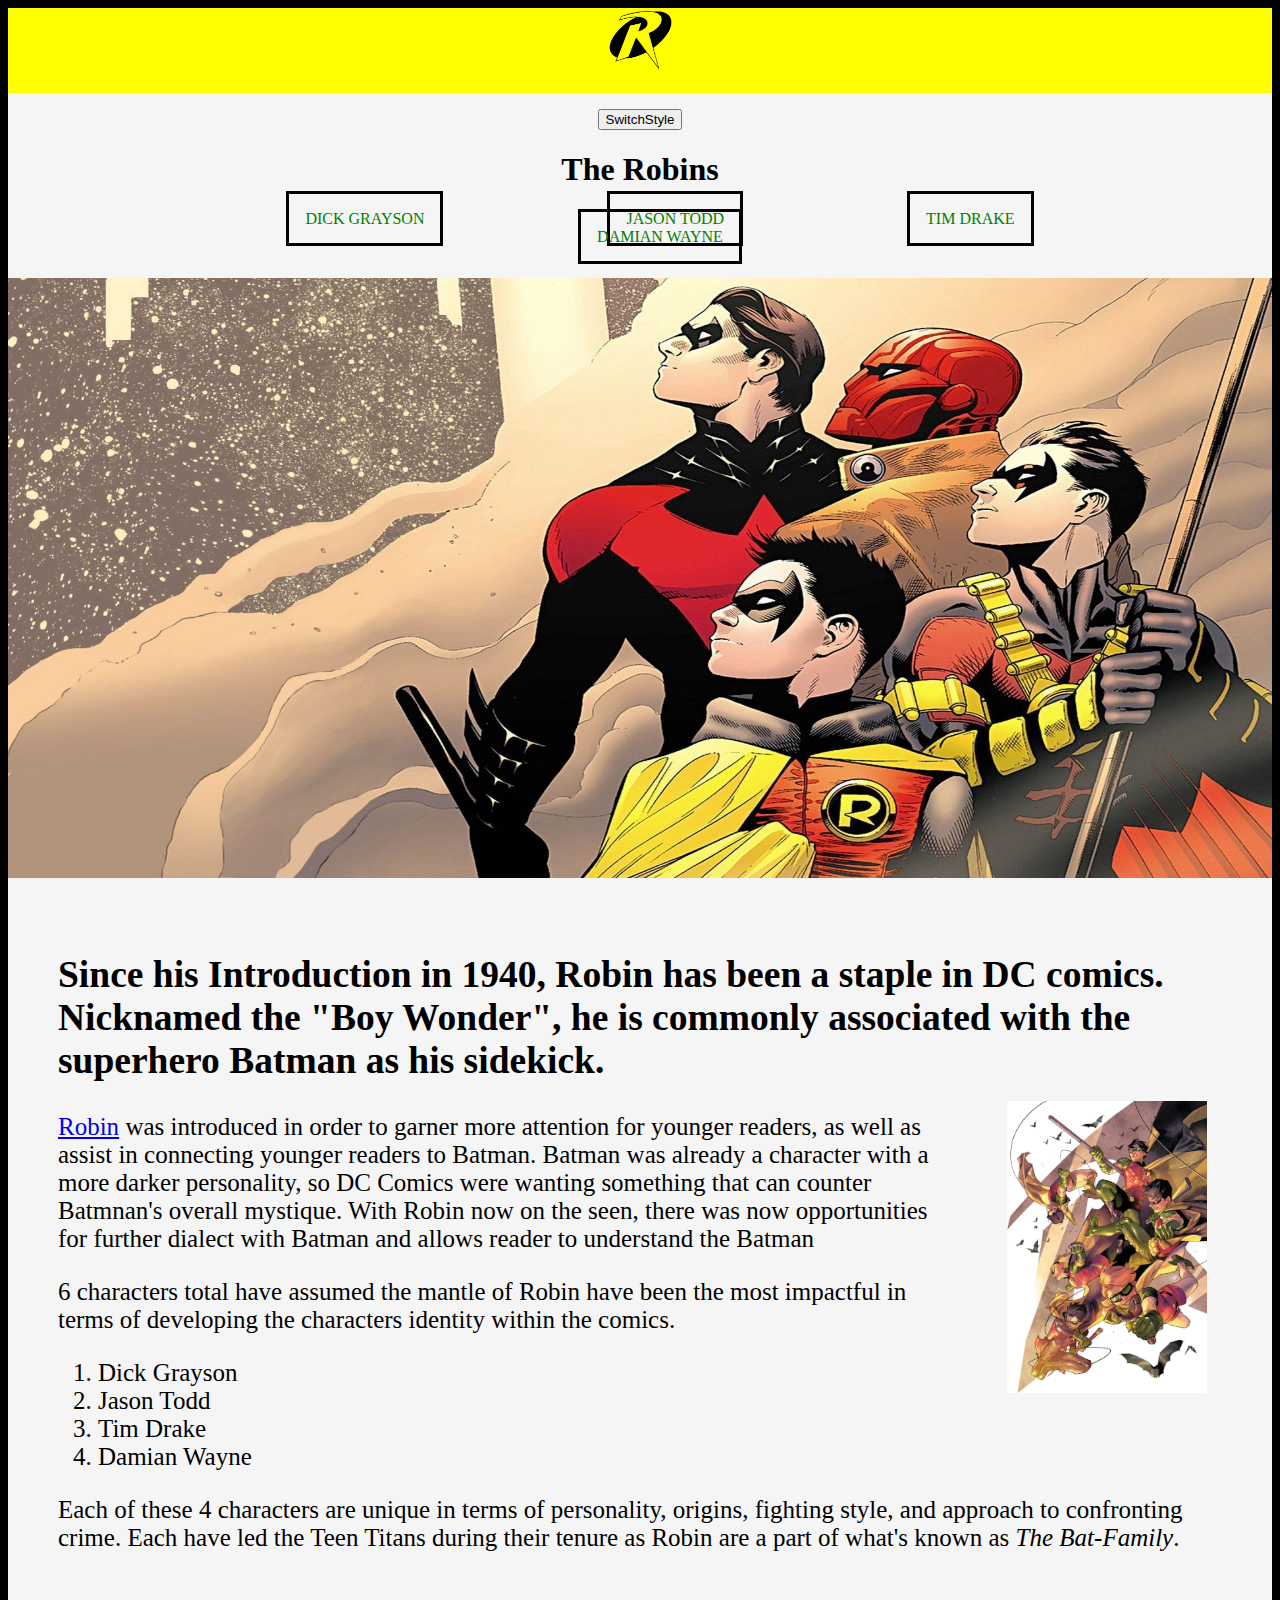
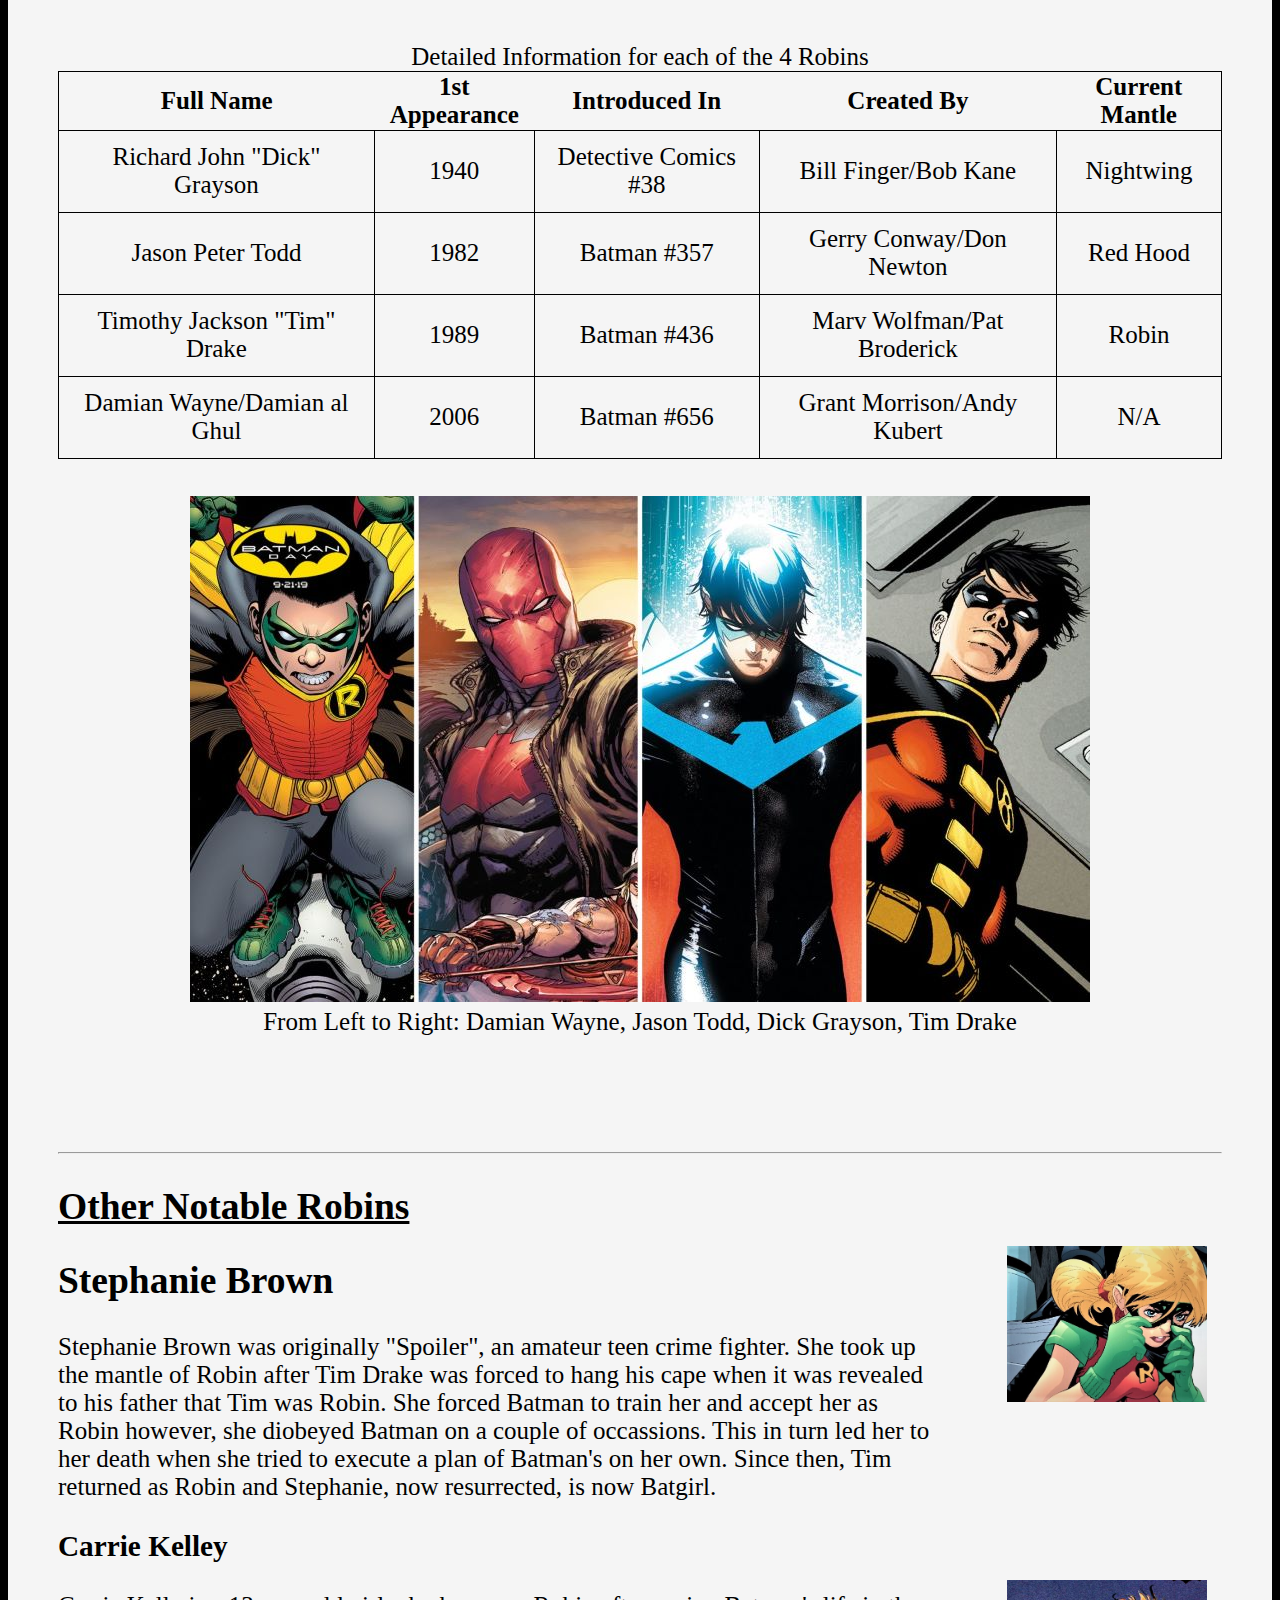
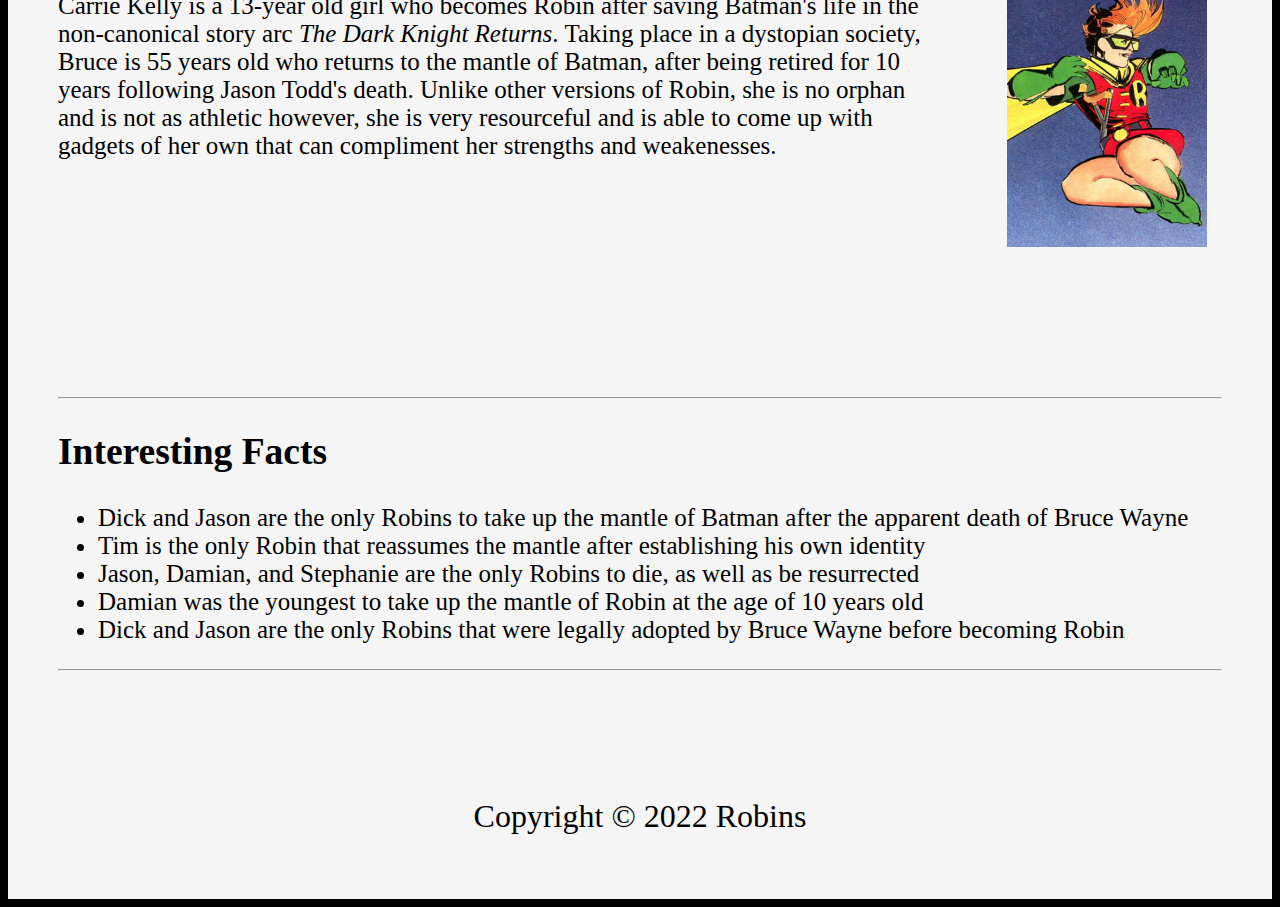
<file: index.html>
<!DOCTYPE html>
<html lang="en">
<head>
<meta charset="utf-8">
<link href="https://fonts.googleapis.com/css2?family=Open+Sans:wght@300;400;600;800&display=swap" rel="stylesheet">
<link id = 'csslink' rel="stylesheet" href="WebSystemsProject.css" />
<script>
    function toggleCSS() {

        var currentCSS = document.getElementById('csslink');

        // Change the value of href attribute 
        // to change the css sheet.
        if (currentCSS.getAttribute('href') == 'alternate.css') {
            currentCSS.setAttribute('href', 'WebSystemsProject.css');
        } else {
            currentCSS.setAttribute('href', 'alternate.css');
        }
    }
</script>
</head>

<body>
    <header id="HomepageSymbol">
        <a href="index.html"><img src="images/robin_symbol_small-removebg-preview.png" alt="DC Robin Symbol", width="65", height="65"></a>
    </header>

    <nav id="robins">
        <button onclick="toggleCSS()">SwitchStyle</button>
            <h1> The Robins</h1>
        <ul>
            <li><a href="Dick Grayson.html" target= "_blank">DICK GRAYSON</a></li>
            <li><a href="Jason Todd.html" target= "_blank">JASON TODD</a></li>
            <li><a href="Tim Drake.html" target= "_blank">TIM DRAKE</a></li>
            <li><a href="Damian Wayne.html" target= "_blank">DAMIAN WAYNE</a></li>
        </ul>
    </nav>

    <div class="openingImg">
        <img src="images/4_Robins.jpg" alt="The 4 Robins"/>        
    </div>

    <main id="index">
        <section id="home">
            <h2 style="margin-top: 0;">Since his Introduction in 1940, Robin has been a staple in DC comics. Nicknamed the "Boy Wonder", he is commonly associated with the superhero Batman as his sidekick. </h2>
            
            <figure id="secondary">
                <img src="images/6_robins_2.jpg" alt="DC's Nightwing">
            </figure>

            <p><a href="https://www.youtube.com/watch?v=2eWEHnc0Zh8&t=3s" target="_blank">Robin</a> was introduced in order to garner more attention for younger readers, as well as assist in connecting younger readers to Batman. Batman was already a character with a more darker personality, so DC Comics were wanting something 
                that can counter Batmnan's overall mystique. With Robin now on the seen, there was now opportunities for further dialect with Batman and allows reader to understand the Batman
            </p>
            
            <p>6 characters total have assumed the mantle of Robin have been the most impactful in terms of developing the characters identity within the comics.
            </p>
            
            <ol>
              <li>Dick Grayson</li>
              <li>Jason Todd</li>
              <li>Tim Drake</li>
              <li>Damian Wayne</li>
            </ol>

            <p>Each of these 4 characters are unique in terms of personality, origins, fighting style, and approach to confronting crime. Each have led the Teen Titans 
                during their tenure as Robin are a part of what's known as <em>The Bat-Family</em>.
            </p>
            <br>
        </section>
        <section id="robin_Info">
            <table class="character_info">
                <caption>Detailed Information for each of the 4 Robins</caption>
                <thead>
                    <tr>
                        <th>Full Name</th>
                        <th>1st Appearance</th>
                        <th>Introduced In</th>
                        <th>Created By</th>
                        <th>Current Mantle</th>
                    </tr>
                </thead>
                <tbody>
                    <tr>
                        <td>Richard John "Dick" Grayson</td>
                        <td>1940</td>
                        <td>Detective Comics #38</td>
                        <td>Bill Finger/Bob Kane</td>
                        <td>Nightwing</td>
                    </tr>
                    <tr>
                        <td>Jason Peter Todd</td>
                        <td>1982</td>
                        <td>Batman #357</td>
                        <td>Gerry Conway/Don Newton</td>
                        <td>Red Hood</td>
                    </tr>
                    <tr>
                        <td>Timothy Jackson "Tim" Drake</td>
                        <td>1989</td>
                        <td>Batman #436</td>
                        <td>Marv Wolfman/Pat Broderick</td>
                        <td>Robin</td>
                    </tr>
                    <tr>
                        <td>Damian Wayne/Damian al Ghul</td>
                        <td>2006</td>
                        <td>Batman #656</td>
                        <td>Grant Morrison/Andy Kubert</td>
                        <td>N/A</td>
                    </tr>
                </tbody>
            </table>
            <figure id="Robins_Today">
                <img src="images/robins_newMantlev2.jpg" alt="Each of the 4 male robins, in their new mantle">
                <figcaption>From Left to Right: Damian Wayne, Jason Todd, Dick Grayson, Tim Drake</figcaption>
            </figure> 
        </section>
        <section class="other_Robins">
            <br>
            <hr>
            <h2>Other Notable Robins</h2>
            <div>
                <figure id="secondary">
                    <img src="images/stephanie brown.jpg" alt="DC's Nightwing">
                </figure>
                <h2>Stephanie Brown</h2>
                <p>Stephanie Brown was originally "Spoiler", an amateur teen crime fighter. She took up the mantle of Robin after Tim Drake was forced to hang his cape 
                    when it was revealed to his father that Tim was Robin. She forced Batman to train her and accept her as Robin however, she diobeyed Batman on a couple of occassions. 
                    This in turn led her to her death when she tried to execute a plan of Batman's on her own. Since then, Tim returned as Robin and Stephanie, now resurrected, is now Batgirl. 
                </p>
                
            </div>

            <div>
                <h3>Carrie Kelley</h3>
                <figure id="secondary">
                    <img src="images/Carrie_kelley.jpg" alt="DC's Nightwing">
                </figure>
                <span>Carrie Kelly is a 13-year old girl who becomes Robin after saving Batman's life in the non-canonical story arc <em>The Dark Knight Returns</em>. 
                    Taking place in a dystopian society, Bruce is 55 years old who returns to the mantle of Batman, after being retired for 10 years following Jason Todd's death. 
                   Unlike other versions of Robin, she is no orphan and is not as athletic however, she is very resourceful and is able to come up with gadgets of her own that can compliment her strengths and weakenesses.
                <br>
                <br>
                <br>
                <br>
                <br>
                <br>
                <br>
                </span>
                
            </div>
            <br>
        </section>
        <section class="facts">
            <br>
            <hr>
            <h2>Interesting Facts</h2>
            <ul>
                <li>Dick and Jason are the only Robins to take up the mantle of Batman after the apparent death of Bruce Wayne</li>
                <li>Tim is the only Robin that reassumes the mantle after establishing his own identity</li>
                <li>Jason, Damian, and Stephanie are the only Robins to die, as well as be resurrected</li>
                <li>Damian was the youngest to take up the mantle of Robin at the age of 10 years old</li>
                <li>Dick and Jason are the only Robins that were legally adopted by Bruce Wayne before becoming Robin</li>
            </ul>
            <hr>
        </section>

        <footer>     
            <p>Copyright &copy; 2022 Robins</p>
        </footer>

    </main>
</body>
</html>
</file>
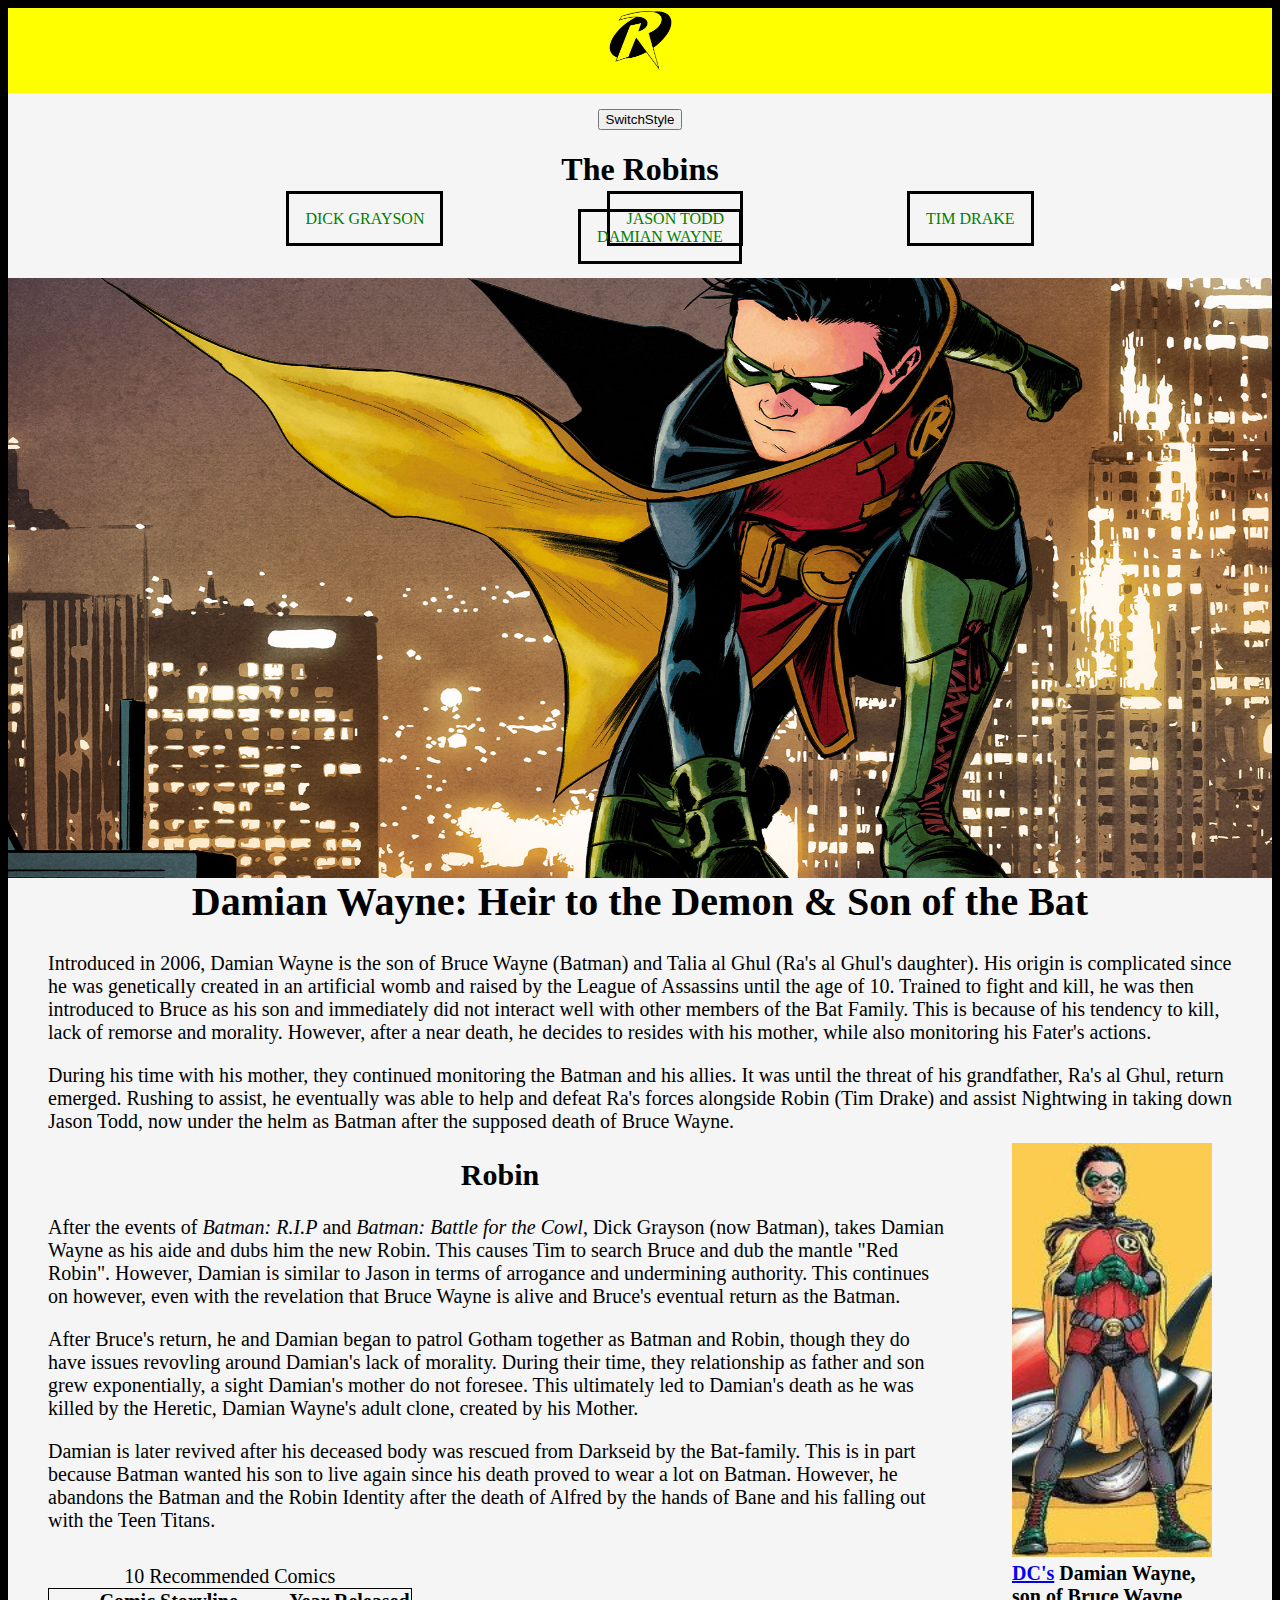
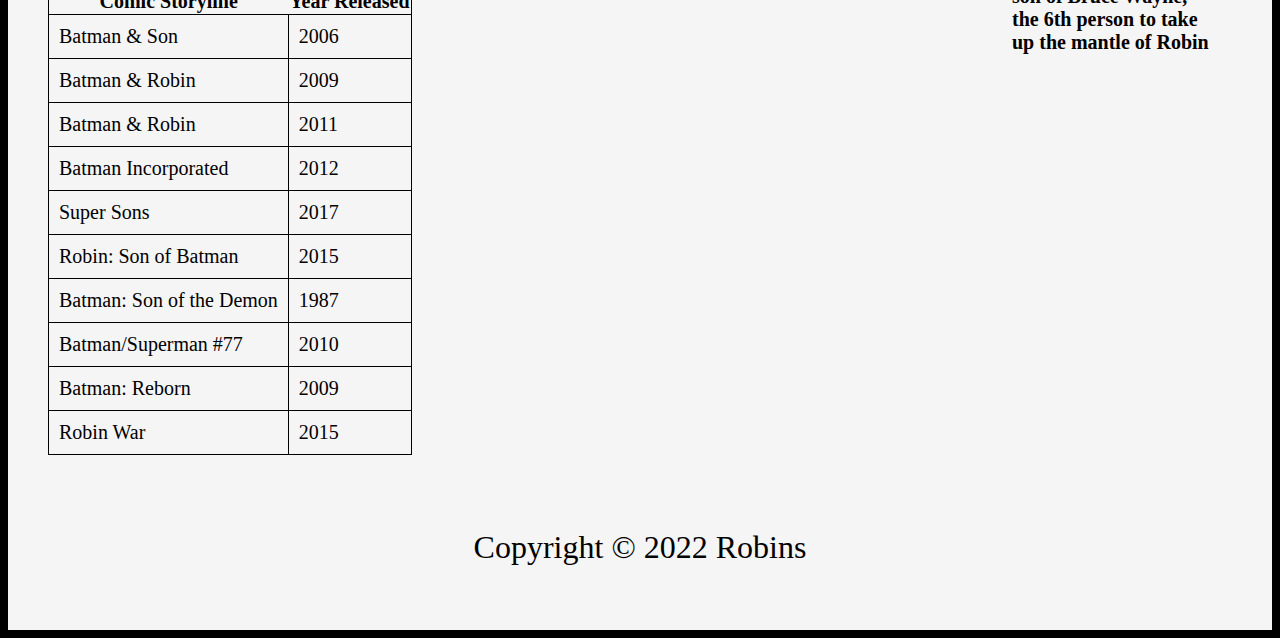
<file: Damian Wayne.html>
<!DOCTYPE html>
<html lang="en">
<head>
<meta charset="utf-8">
<title>Damian Wayne</title>
<link href="https://fonts.googleapis.com/css2?family=Open+Sans:wght@300;400;600;800&display=swap" rel="stylesheet">
<link id = 'csslink' rel="stylesheet" href="WebSystemsProject.css" />
<script>
    function toggleCSS() {

        var currentCSS = document.getElementById('csslink');

        // Change the value of href attribute 
        // to change the css sheet.
        if (currentCSS.getAttribute('href') == 'alternate.css') {
            currentCSS.setAttribute('href', 'WebSystemsProject.css');
        } else {
            currentCSS.setAttribute('href', 'alternate.css');
        }
    }
</script>    
</head>
<!-- Find images that are equal in size to that of the Dick Grayson's size as well, similar if able to -->
<body>
    <header id="HomepageSymbol">
        <a href="index.html"><img src="images/robin_symbol_small-removebg-preview.png" alt="DC Robin Symbol", width="65", height="65"></a>
    </header>

    <nav id="robins">
        <button onclick="toggleCSS()">SwitchStyle</button>
        <h1> The Robins</h1>
    <ul>
        <li><a href="Dick Grayson.html" target= "_blank">DICK GRAYSON</a></li>
        <li><a href="Jason Todd.html" target= "_blank">JASON TODD</a></li>
        <li><a href="Tim Drake.html" target= "_blank">TIM DRAKE</a></li>
        <li><a href="Damian Wayne.html" target= "_blank">DAMIAN WAYNE</a></li>
    </ul>
    </nav>

    <div class="openingImg">
        <img src="images/Robin_DW.jpg" alt= "Damian Wayne">
    </div>

    <main>
        <section class="Biography">
            <h1 style="margin-top: 0;">Damian Wayne: Heir to the Demon & Son of the Bat</h1>

            <p>Introduced in 2006, Damian Wayne is the son of Bruce Wayne (Batman) and Talia al Ghul (Ra's al Ghul's daughter). His origin is complicated since he was genetically created in an artificial womb 
                and raised by the League of Assassins until the age of 10. Trained to fight and kill, he was then introduced to Bruce as his son and immediately did not interact well with other members of the Bat Family. 
                This is because of his tendency to kill, lack of remorse and morality. However, after a near death, he decides to resides with his mother, while also monitoring his Fater's actions.
            </p>
            
            <p> During his time with his mother, they continued monitoring the Batman and his allies. It was until the threat of his grandfather, Ra's al Ghul, return emerged. 
                Rushing to assist, he eventually was able to help and defeat Ra's forces alongside Robin (Tim Drake) and assist Nightwing in taking down Jason Todd, 
                now under the helm as Batman after the supposed death of Bruce Wayne.
            </p>

            <figure id="secondary">
                <img src="images/Damian_Waynev2.jpg" alt="DC's Damian Wayne">
                <figcaption><strong><a href="https://www.dc.com/characters/damian-wayne" target="_blank">DC's</a> Damian Wayne, son of Bruce Wayne, the 6th person to take up the mantle of Robin</strong></figcaption>
            </figure>

            <h2 class="New_Mantle">Robin</h2>
            <p>After the events of <em>Batman: R.I.P</em> and <em>Batman: Battle for the Cowl</em>, Dick Grayson (now Batman), takes Damian Wayne as his aide and dubs him the new Robin. 
                This causes Tim to search Bruce and dub the mantle "Red Robin". However, Damian is similar to Jason in terms of arrogance and undermining authority. 
                This continues on however, even with the revelation that Bruce Wayne is alive and Bruce's eventual return as the Batman. 
            </p>

            <p>After Bruce's return, he and Damian began to patrol Gotham together as Batman and Robin, though they do have issues revovling around Damian's lack of morality. 
                During their time, they relationship as father and son grew exponentially, a sight Damian's mother do not foresee. This ultimately led to Damian's death 
                as he was killed by the Heretic, Damian Wayne's adult clone, created by his Mother.
            </p>
            <p>Damian is later revived after his deceased body was rescued from Darkseid by the Bat-family. This is in part because Batman wanted his son to live again since his death proved 
                to wear a lot on Batman. However, he abandons the Batman and the Robin Identity after the death of Alfred by the hands of Bane and his falling out with the Teen Titans.
            </p>

            <br>
            <table>
                <caption>10 Recommended Comics</caption>
                <col class="releaseDate" />
                <colgroup id="comics">
                    <col />
                    <col />
                </colgroup>
                <thead>
                    <tr>
                        <th>Comic Storyline</th>
                        <th>Year Released</th>
                    </tr>
                </thead>
                <tbody>
                    <tr>
                        <td>Batman & Son</td>
                        <td>2006</td>
                    </tr>
                    <tr>
                        <td>Batman & Robin</td>
                        <td>2009</td>
                    </tr>
                    <tr>
                        <td>Batman & Robin</td>
                        <td>2011</td>
                    </tr>
                    <tr>
                        <td>Batman Incorporated</td>
                        <td>2012</td>
                    </tr>
                    <tr>
                        <td>Super Sons</td>
                        <td>2017</td>
                    </tr>
                    <tr>
                        <td>Robin: Son of Batman</td>
                        <td>2015</td>
                    </tr>
                    <tr>
                        <td>Batman: Son of the Demon</td>
                        <td>1987</td>
                    </tr>
                    <tr>
                        <td>Batman/Superman #77</td>
                        <td>2010</td>
                    </tr>
                    <tr>
                        <td>Batman: Reborn</td>
                        <td>2009</td>
                    </tr>
                    <tr>
                        <td>Robin War </td>
                        <td>2015</td>
                    </tr>
                    
    
                </tbody>
            </table>
        </section>
        <footer>
            <p>Copyright &copy; 2022 Robins</p>
        </footer>
    </main>
</body>
</file>
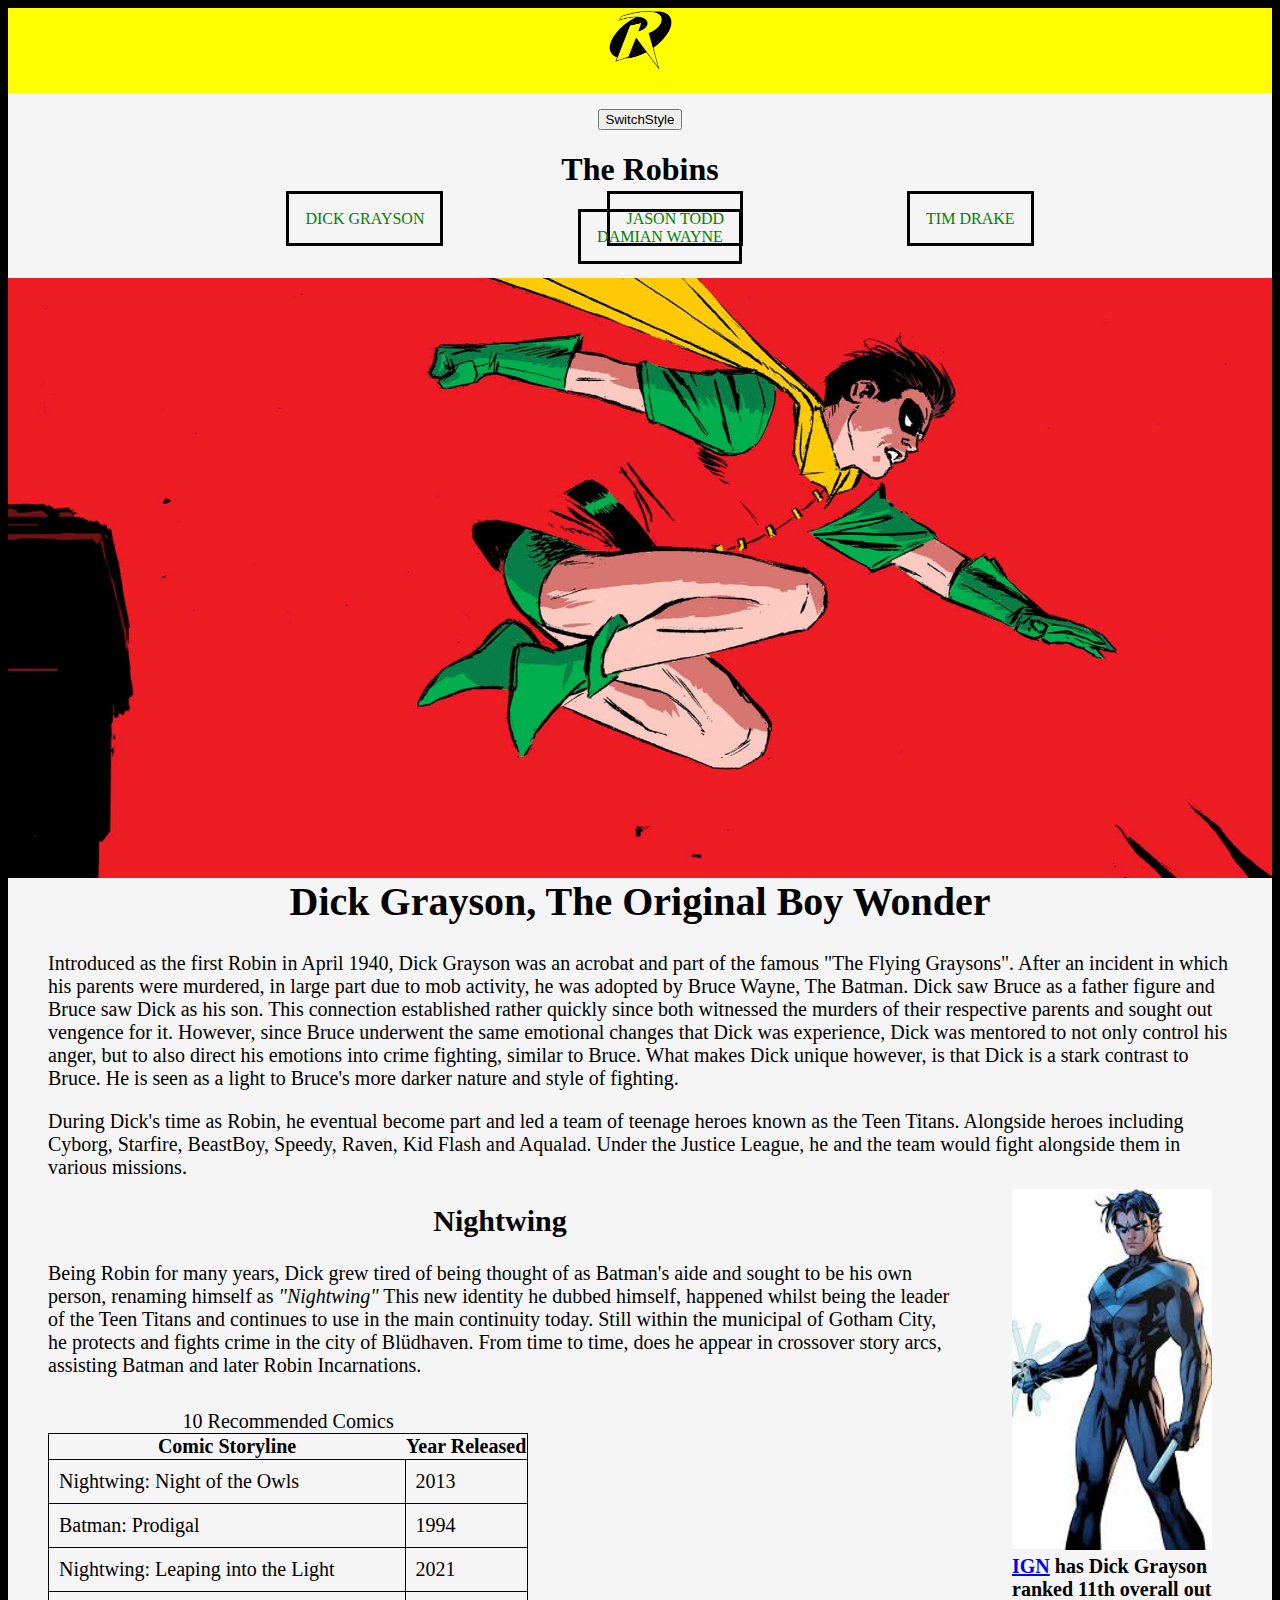
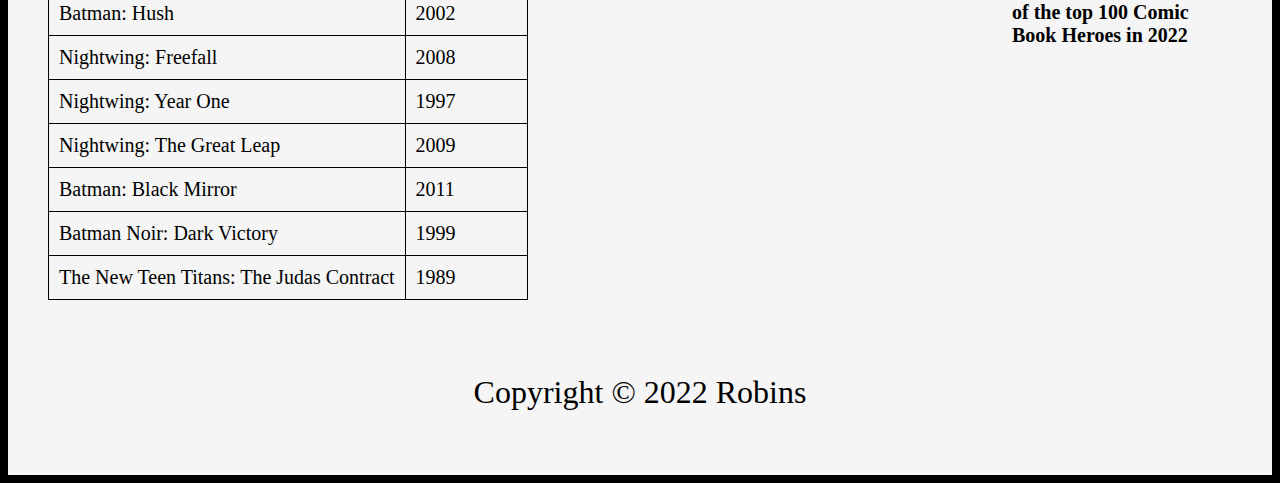
<file: Dick Grayson.html>
<!DOCTYPE html>
<html lang="en">
<head>
<meta charset="utf-8">
<title>Dick Grayson</title>
<link href="https://fonts.googleapis.com/css2?family=Open+Sans:wght@300;400;600;800&display=swap" rel="stylesheet">
<link id = 'csslink' rel="stylesheet" href="WebSystemsProject.css" />
<script>
    function toggleCSS() {

        var currentCSS = document.getElementById('csslink');

        // Change the value of href attribute 
        // to change the css sheet.
        if (currentCSS.getAttribute('href') == 'alternate.css') {
            currentCSS.setAttribute('href', 'WebSystemsProject.css');
        } else {
            currentCSS.setAttribute('href', 'alternate.css');
        }
    }
</script>
</head>

<body>
    <header id="HomepageSymbol" style="margin-top: 0;">
        <a href="index.html"><img src="images/robin_symbol_small-removebg-preview.png" alt="DC Robin Symbol", width="65", height="65"></a>
    </header>

    <nav id="robins">
        <button onclick="toggleCSS()">SwitchStyle</button>
        <h1> The Robins</h1>
    <ul>
        <li><a href="Dick Grayson.html" target= "_blank">DICK GRAYSON</a></li>
        <li><a href="Jason Todd.html" target= "_blank">JASON TODD</a></li>
        <li><a href="Tim Drake.html" target= "_blank">TIM DRAKE</a></li>
        <li><a href="Damian Wayne.html" target= "_blank">DAMIAN WAYNE</a></li>
    </ul>
    </nav>

    <div class="openingImg">
        <img src="images/RobinOG.jpg" alt="Robin, The Orignal Boy Wonder">
    </div>

    <main>
        <section class="Biography"> 
            <h1 style="margin-top: 0;">Dick Grayson, The Original Boy Wonder</h1>

            <p>Introduced as the first Robin in April 1940, Dick Grayson was an acrobat and part of the famous "The Flying Graysons".
            After an incident in which his parents were murdered, in large part due to mob activity, he was adopted by Bruce Wayne, The Batman.
            Dick saw Bruce as a father figure and Bruce saw Dick as his son. This connection established rather quickly since both witnessed the murders of their respective parents
            and sought out vengence for it. However, since Bruce underwent the same emotional changes that Dick was experience, Dick was mentored to not only control his anger,
            but to also direct his emotions into crime fighting, similar to Bruce. What makes Dick unique however, is that Dick is a stark contrast to Bruce. He is seen as a light
            to Bruce's more darker nature and style of fighting. 
            </p>
            
            <p>During Dick's time as Robin, he eventual become part and led a team of teenage heroes known as the Teen Titans. Alongside heroes including Cyborg, Starfire, BeastBoy,
                Speedy, Raven, Kid Flash and Aqualad. Under the Justice League, he and the team would fight alongside them in various missions.
            </p>

            <figure id="secondary">
                <img src="images/Nightwing1.jpg" alt="DC's Nightwing">
                <figcaption><strong><a href="https://www.ign.com/lists/comic-book-heroes/11" target="_blank">IGN</a> has Dick Grayson ranked 11th overall out of the top 100 Comic Book Heroes in 2022</strong></figcaption>
            </figure>

            <h2 class="New_Mantle">Nightwing</h2>
            <p>Being Robin for many years, Dick grew tired of being thought of as Batman's aide and sought to be his own person, renaming himself as <em>"Nightwing"</em>
            This new identity he dubbed himself, happened whilst being the leader of the Teen Titans and continues to use in the main continuity today. 
            Still within the municipal of Gotham City, he protects and fights crime in the city of Blüdhaven. From time to time, does he appear in crossover story arcs,
            assisting Batman and later Robin Incarnations.
            </p>

            <br>
            <table>
                <caption>10 Recommended Comics</caption>
                <thead>
                    <tr>
                        <th>Comic Storyline</th>
                        <th>Year Released</th>
                    </tr>
                </thead>
                <tbody>
                    <tr>
                        <td>Nightwing: Night of the Owls</td>
                        <td>2013</td>
                    </tr>
                    <tr>
                        <td>Batman: Prodigal</td>
                        <td>1994</td>
                    </tr>
                    <tr>
                        <td>Nightwing: Leaping into the Light</td>
                        <td>2021</td>
                    </tr>
                    <tr>
                        <td>Batman: Hush</td>
                        <td>2002</td>
                    </tr>
                    <tr>
                        <td>Nightwing: Freefall</td>
                        <td>2008</td>
                    </tr>
                    <tr>
                        <td>Nightwing: Year One</td>
                        <td>1997</td>
                    </tr>
                    <tr>
                        <td>Nightwing: The Great Leap</td>
                        <td>2009</td>
                    </tr>
                    <tr>
                        <td>Batman: Black Mirror</td>
                        <td>2011</td>
                    </tr>
                    <tr>
                        <td>Batman Noir: Dark Victory</td>
                        <td>1999</td>
                    </tr>
                    <tr>
                        <td>The New Teen Titans: The Judas Contract</td>
                        <td>1989</td>
                    </tr>
                    
    
                </tbody>
            </table>
        </section>
        <footer>
            <p>Copyright &copy; 2022 Robins</p>
        </footer>
    </main>
</body>
</file>
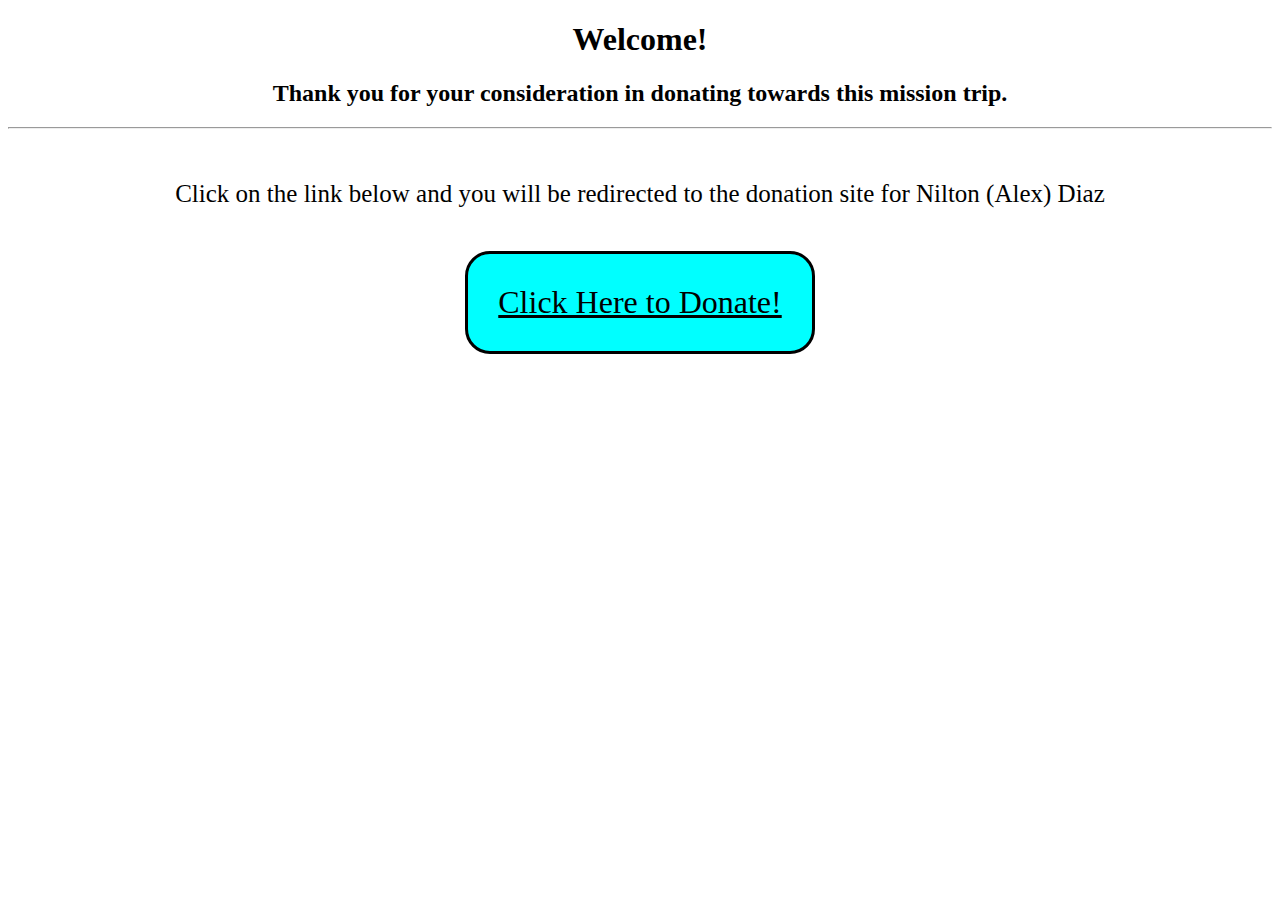
<file: donation lead.html>
<!DOCTYPE html>
<html lang="en">
<head>
<meta charset="utf-8" />
<title>Welcome Page</title>
<link href="https://fonts.googleapis.com/css2?family=Open+Sans:wght@300;400;600;800&display=swap" rel="stylesheet">
<link rel="stylesheet" href="donationPage.css" />
</head>

<body>
<h1>Welcome!</h1>
<h2>Thank you for your consideration in donating towards this mission trip.</h2>
<hr>
<br>


<p>Click on the link below and you will be redirected to the donation site for Nilton (Alex) Diaz</p>
<br>

<a href="https://filterofhope.gomethod.app/!/26874/usfhillsborough-cru-2023/participants/303480/donate">Click Here to Donate!</a>
</body>

</html>
</file>
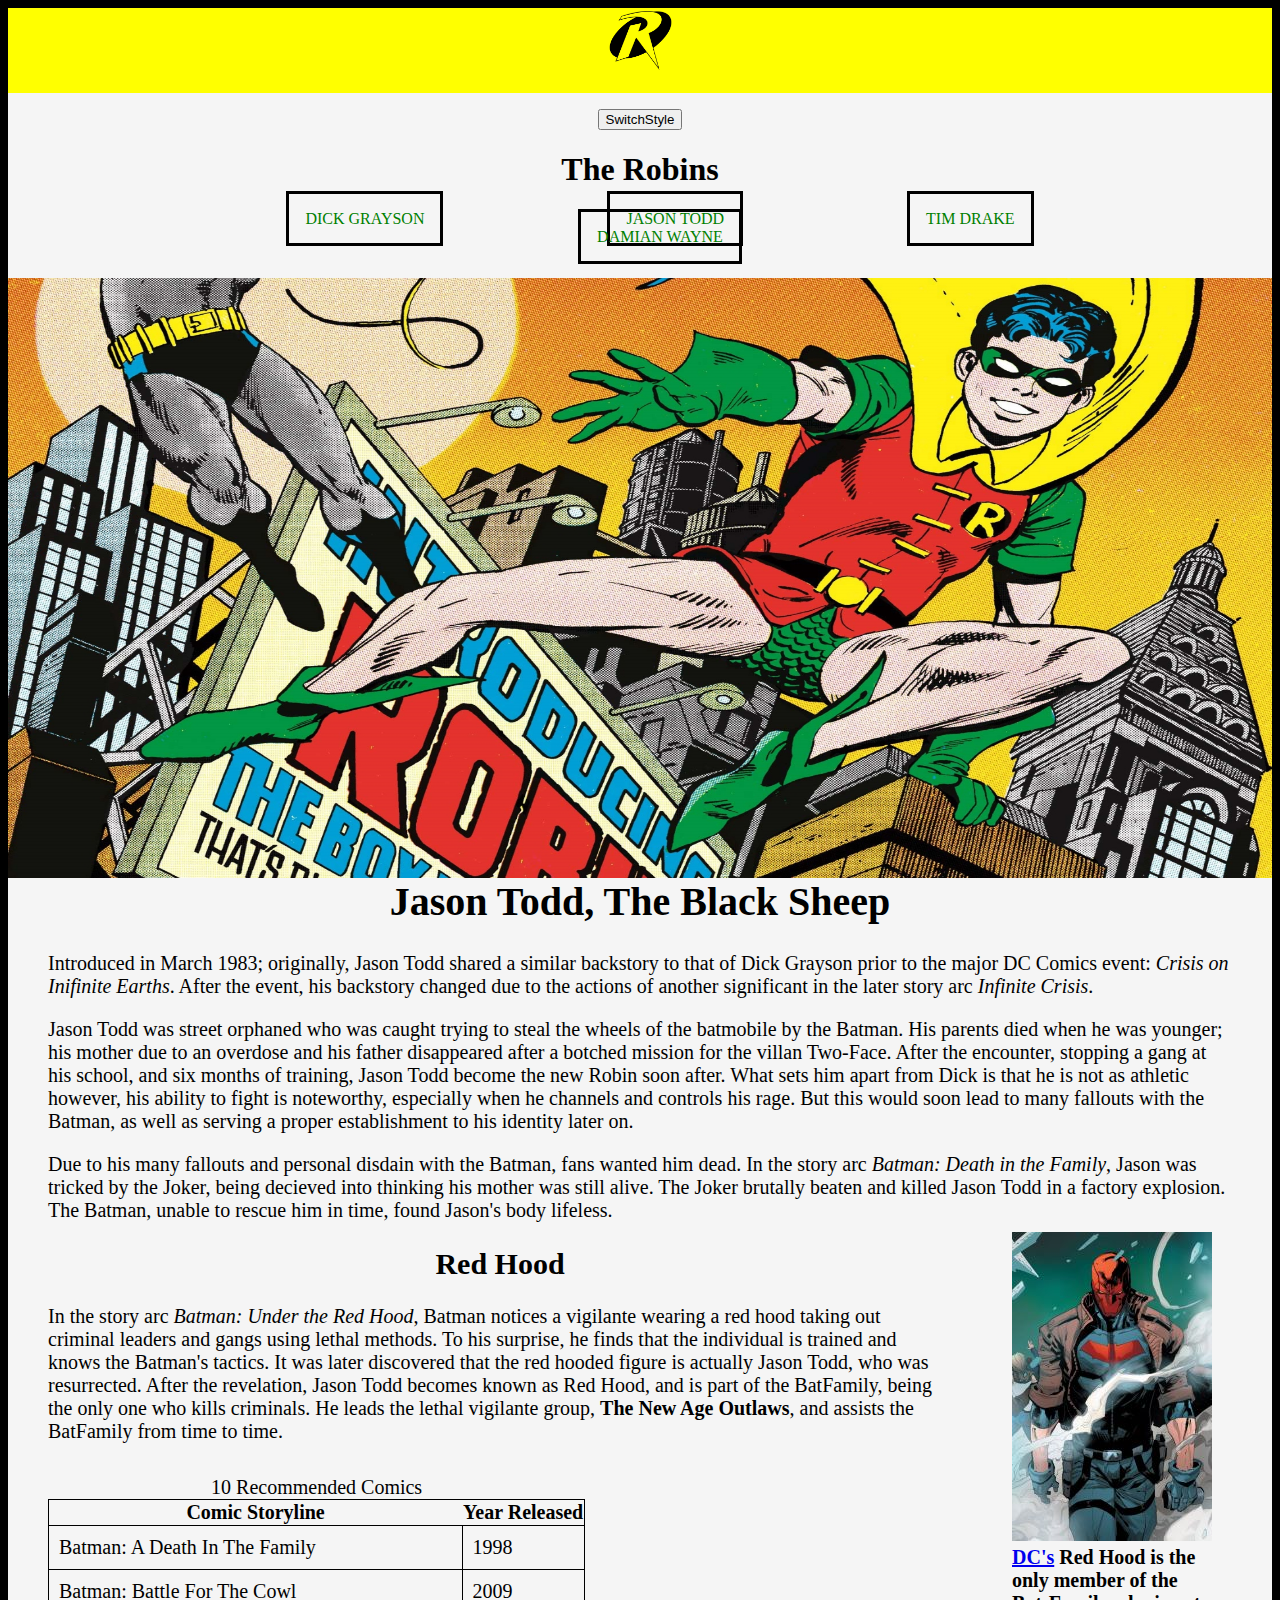
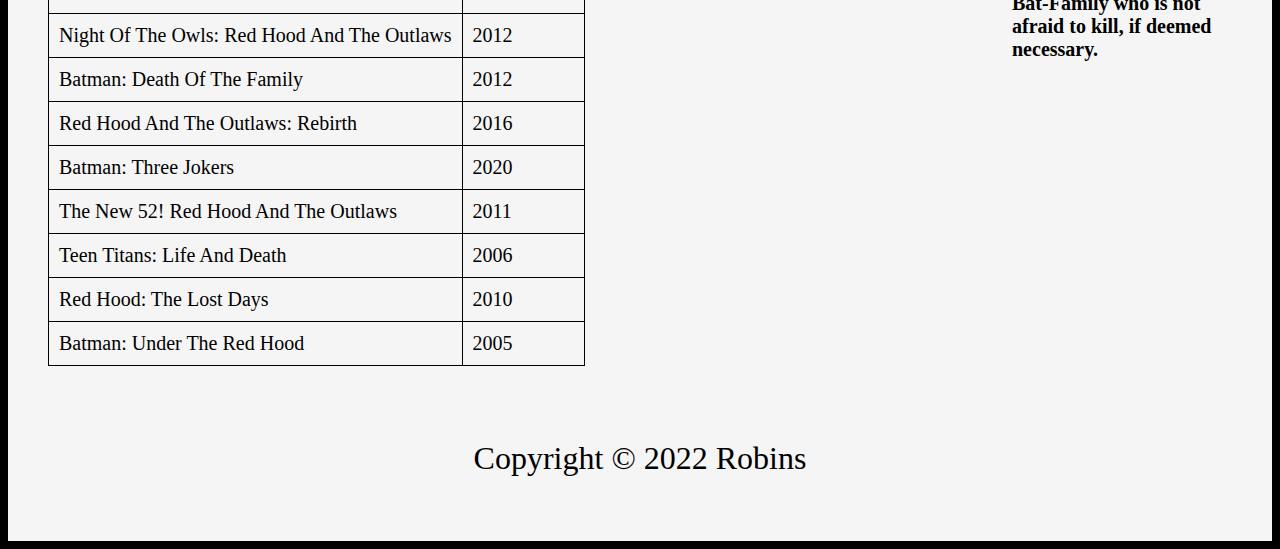
<file: Jason Todd.html>
<!DOCTYPE html>
<html lang="en">
<head>
<meta charset="utf-8">
<title>Jason Todd</title>
<link href="https://fonts.googleapis.com/css2?family=Open+Sans:wght@300;400;600;800&display=swap" rel="stylesheet">
<link id = 'csslink' rel="stylesheet" href="WebSystemsProject.css" />
<script>
    function toggleCSS() {

        var currentCSS = document.getElementById('csslink');

        // Change the value of href attribute 
        // to change the css sheet.
        if (currentCSS.getAttribute('href') == 'alternate.css') {
            currentCSS.setAttribute('href', 'WebSystemsProject.css');
        } else {
            currentCSS.setAttribute('href', 'alternate.css');
        }
    }
</script>
</head>
<body>
    <header id="HomepageSymbol">
        <a href="index.html"><img src="images/robin_symbol_small-removebg-preview.png" alt="DC Robin Symbol", width="65", height="65"></a>
    </header>

    <nav id="robins">
         <button onclick="toggleCSS()">SwitchStyle</button>
        <h1> The Robins</h1>
    <ul>
        <li><a href="Dick Grayson.html" target= "_blank">DICK GRAYSON</a></li>
        <li><a href="Jason Todd.html" target= "_blank">JASON TODD</a></li>
        <li><a href="Tim Drake.html" target= "_blank">TIM DRAKE</a></li>
        <li><a href="Damian Wayne.html" target= "_blank">DAMIAN WAYNE</a></li>
    </ul>
    </nav>

    <div class="openingImg">
        <img src="images/Robin_JTv4.jpg" alt="Robin; Jason Todd">
    </div>

    <main>
        <section class="Biography">
            <h1 style="margin-top: 0;">Jason Todd, The Black Sheep</h1>

            <p>Introduced in March 1983; originally, Jason Todd shared a similar backstory to that of Dick Grayson prior to the major DC Comics event: <em>Crisis on Inifinite Earths</em>.
                After the event, his backstory changed due to the actions of another significant in the later story arc <em>Infinite Crisis</em>.</p>

            <p>Jason Todd was street orphaned who was caught trying to steal the wheels of the batmobile by the Batman. His parents died when he was younger; his mother due to an overdose
                and his father disappeared after a botched mission for the villan Two-Face. After the encounter, stopping a gang at his school, and six months of training, Jason Todd become the new Robin
                soon after. What sets him apart from Dick is that he is not as athletic however, his ability to fight is noteworthy, especially when he channels and controls his rage. 
                But this would soon lead to many fallouts with the Batman, as well as serving a proper establishment to his identity later on.
            </p>

            <p>Due to his many fallouts and personal disdain with the Batman, fans wanted him dead. In the story arc <em>Batman: Death in the Family</em>, Jason was tricked by the Joker, 
                being decieved into thinking his mother was still alive. The Joker brutally beaten and killed Jason Todd in a factory explosion. The Batman, unable to rescue him in time, 
                found Jason's body lifeless.
            </p>

            <figure id="secondary">
                <img src="images/red_hoodv2.jpeg" alt="DC's Red Hood">
                <figcaption><strong><a href="https://www.dc.com/characters/red-hood" target="_blank">DC's</a> Red Hood is the only member of the Bat-Family who 
                is not afraid to kill, if deemed necessary.</strong></figcaption>
            </figure> 

            <h2 class="New_Mantle">Red Hood</h2>
            <p>In the story arc <em>Batman: Under the Red Hood</em>, Batman notices a vigilante wearing a red hood taking out criminal leaders and gangs using lethal methods. To his surprise, 
                he finds that the individual is trained and knows the Batman's tactics. It was later discovered that the red hooded figure is actually Jason Todd, who was resurrected. 
                After the revelation, Jason Todd becomes known as Red Hood, and is part of the BatFamily, being the only one who kills criminals. 
                He leads the lethal vigilante group, <strong>The New Age Outlaws</strong>, and assists the BatFamily from time to time.
            </p>
            <br>
            <table>
                <caption>10 Recommended Comics</caption>
                <col class="releaseDate" />
                <colgroup id="comics">
                    <col />
                    <col />
                </colgroup>
                <thead>
                    <tr>
                        <th>Comic Storyline</th>
                        <th>Year Released</th>
                    </tr>
                </thead>
                <tbody>
                    <tr>
                        <td>Batman: A Death In The Family</td>
                        <td>1998</td>
                    </tr>
                    <tr>
                        <td>Batman: Battle For The Cowl</td>
                        <td>2009</td>
                    </tr>
                    <tr>
                        <td>Night Of The Owls: Red Hood And The Outlaws</td>
                        <td>2012</td>
                    </tr>
                    <tr>
                        <td>Batman: Death Of The Family</td>
                        <td>2012</td>
                    </tr>
                    <tr>
                        <td>Red Hood And The Outlaws: Rebirth</td>
                        <td>2016</td>
                    </tr>
                    <tr>
                        <td>Batman: Three Jokers</td>
                        <td>2020</td>
                    </tr>
                    <tr>
                        <td>The New 52! Red Hood And The Outlaws</td>
                        <td>2011</td>
                    </tr>
                    <tr>
                        <td>Teen Titans: Life And Death</td>
                        <td>2006</td>
                    </tr>
                    <tr>
                        <td>Red Hood: The Lost Days</td>
                        <td>2010</td>
                    </tr>
                    <tr>
                        <td>Batman: Under The Red Hood</td>
                        <td>2005</td>
                    </tr>
                    
    
                </tbody>
            </table>
        </section>
        <footer>
            <p>Copyright &copy; 2022 Robins</p>
        </footer>
    </main>
</body>
</file>
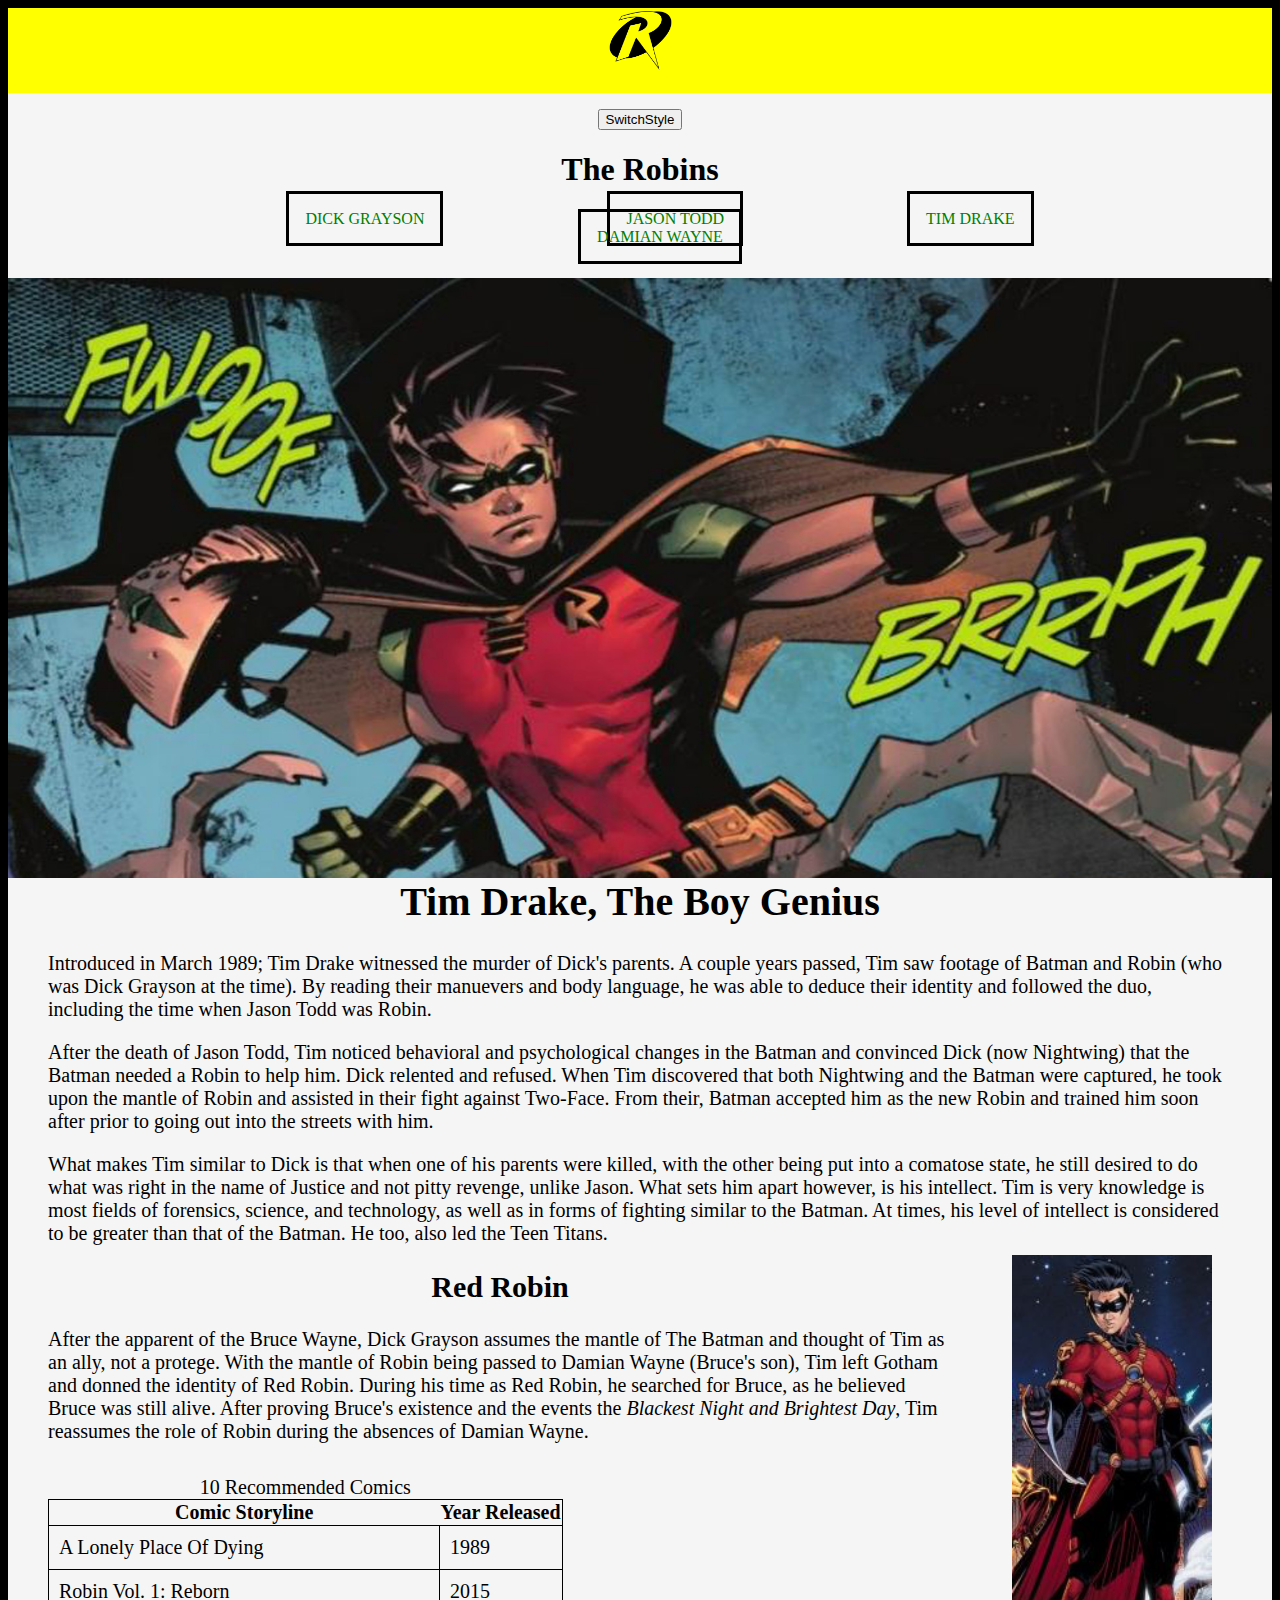
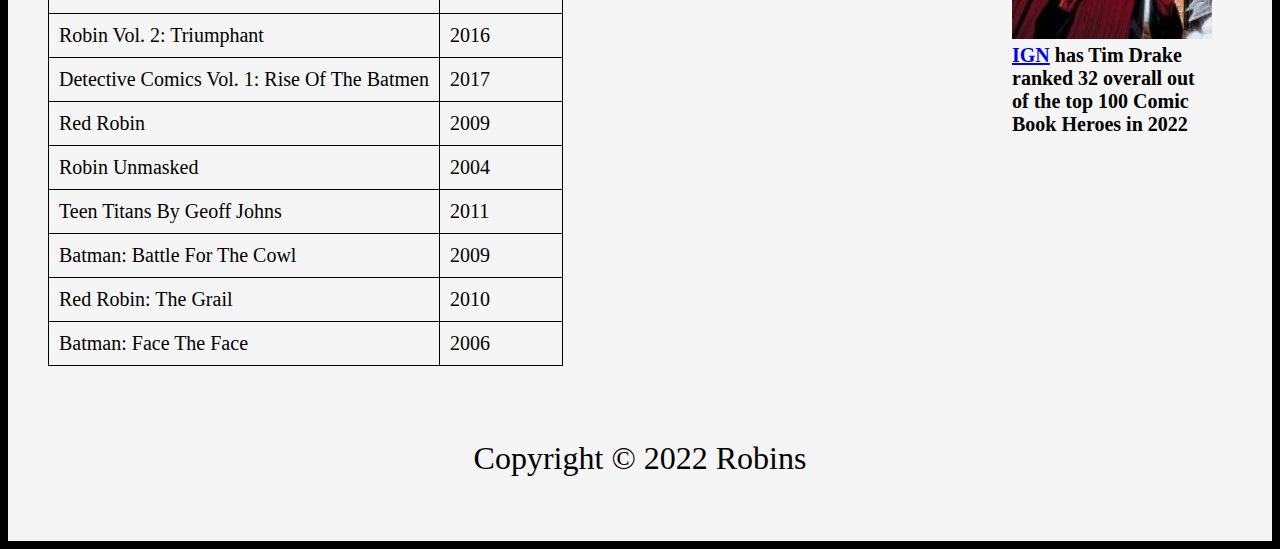
<file: Tim Drake.html>
<!DOCTYPE html>
<html lang="en">
<head>
<meta charset="utf-8">
<title>Tim Drake</title>
<link href="https://fonts.googleapis.com/css2?family=Open+Sans:wght@300;400;600;800&display=swap" rel="stylesheet">
<link id = 'csslink' rel="stylesheet" href="WebSystemsProject.css" />
<script>
    function toggleCSS() {

        var currentCSS = document.getElementById('csslink');

        // Change the value of href attribute 
        // to change the css sheet.
        if (currentCSS.getAttribute('href') == 'alternate.css') {
            currentCSS.setAttribute('href', 'WebSystemsProject.css');
        } else {
            currentCSS.setAttribute('href', 'alternate.css');
        }
    }
</script>
</head>
<!-- Find images that are equal in size to that of the Dick Grayson's size as well, similar if able to -->
<body>
    <header id="HomepageSymbol">
        <a href="index.html"><img src="images/robin_symbol_small-removebg-preview.png" alt="DC Robin Symbol", width="65", height="65"></a>
    </header>

    <nav id="robins">
        <button onclick="toggleCSS()">SwitchStyle</button>
        <h1> The Robins</h1>
    <ul>
        <li><a href="Dick Grayson.html" target= "_blank">DICK GRAYSON</a></li>
        <li><a href="Jason Todd.html" target= "_blank">JASON TODD</a></li>
        <li><a href="Tim Drake.html" target= "_blank">TIM DRAKE</a></li>
        <li><a href="Damian Wayne.html" target= "_blank">DAMIAN WAYNE</a></li>
    </ul>
    </nav>

    <div class="openingImg">
        <img src="images/Robin_TD.jpg" alt= "Tim Drake">
    </div>
    
    <main>
        <section class="Biography">
            <h1 style="margin-top: 0;">Tim Drake, The Boy Genius</h1>

            <p>Introduced in March 1989; Tim Drake witnessed the murder of Dick's parents. A couple years passed, Tim saw footage of Batman and Robin (who was Dick Grayson at the time). 
                By reading their manuevers and body language, he was able to deduce their identity and followed the duo, including the time when Jason Todd was Robin.
            </p>

            <p>After the death of Jason Todd, Tim noticed behavioral and psychological changes in the Batman and convinced Dick (now Nightwing) that the Batman needed a Robin to help him. Dick relented and refused. 
                When Tim discovered that both Nightwing and the Batman were captured, he took upon the mantle of Robin and assisted in their fight against Two-Face. From their, Batman accepted him as the new Robin 
                and trained him soon after prior to going out into the streets with him.
            </p>

            <p>What makes Tim similar to Dick is that when one of his parents were killed, with the other being put into a comatose state, he still desired to do what was right 
                in the name of Justice and not pitty revenge, unlike Jason. What sets him apart however, is his intellect. Tim is very knowledge is most fields of forensics, science, and technology, 
                as well as in forms of fighting similar to the Batman. At times, his level of intellect is considered to be greater than that of the Batman. He too, also led the Teen Titans.
            </p>

            <figure id="secondary">
                <img src="images/red_robinv2.jpg" alt="DC's Red Robin">
                <figcaption><strong><a href="https://www.ign.com/lists/comic-book-heroes/32" target="_blank">IGN</a> has Tim Drake ranked 32 overall out of the top 100 Comic Book Heroes in 2022</strong></figcaption>
            </figure> 

            <h2 class="New_Mantle">Red Robin</h2>
            <p>After the apparent of the Bruce Wayne, Dick Grayson assumes the mantle of The Batman and thought of Tim as an ally, not a protege. With the mantle of Robin being passed to Damian Wayne 
                (Bruce's son), Tim left Gotham and donned the identity of Red Robin. During his time as Red Robin, he searched for Bruce, as he believed Bruce was still alive. After proving Bruce's existence 
                and the events the <em>Blackest Night and Brightest Day</em>, Tim reassumes the role of Robin during the absences of Damian Wayne.
            </p>
            <br>
            <table>
                <caption>10 Recommended Comics</caption>
                <col class="releaseDate" />
                <colgroup id="comics">
                    <col />
                    <col />
                </colgroup>
                <thead>
                    <tr>
                        <th>Comic Storyline</th>
                        <th>Year Released</th>
                    </tr>
                </thead>
                <tbody>
                    <tr>
                        <td>A Lonely Place Of Dying</td>
                        <td>1989</td>
                    </tr>
                    <tr>
                        <td>Robin Vol. 1: Reborn</td>
                        <td>2015</td>
                    </tr>
                    <tr>
                        <td>Robin Vol. 2: Triumphant</td>
                        <td>2016</td>
                    </tr>
                    <tr>
                        <td>Detective Comics Vol. 1: Rise Of The Batmen</td>
                        <td>2017</td>
                    </tr>
                    <tr>
                        <td>Red Robin</td>
                        <td>2009</td>
                    </tr>
                    <tr>
                        <td>Robin Unmasked</td>
                        <td>2004</td>
                    </tr>
                    <tr>
                        <td>Teen Titans By Geoff Johns</td>
                        <td>2011</td>
                    </tr>
                    <tr>
                        <td>Batman: Battle For The Cowl</td>
                        <td>2009</td>
                    </tr>
                    <tr>
                        <td>Red Robin: The Grail</td>
                        <td>2010</td>
                    </tr>
                    <tr>
                        <td>Batman: Face The Face</td>
                        <td>2006</td>
                    </tr>
                    
    
                </tbody>
            </table>
        </section>
        <footer>
            <p>Copyright &copy; 2022 Robins</p>
        </footer>
    </main>
</body>
</file>
<file: WebSystemsProject.css>
/* This is the CSS for the index.html */
#HomepageSymbol {
    background-color: yellow;
    text-align: center;
    padding-bottom: 1em;
}
#robins {
    background-color: whitesmoke;
    text-align: center;
    font-size: 1.0em;
    padding-top: 1em;
    padding-bottom: 1em;
}
nav {
    text-align: center;
}
nav li{
    list-style-type: none;
    display: inline-block;
    padding-left: 5em;
    padding-right: 5em;
    text-align: center;
}

.other_Robins{
    font-size: 25px;
}
.other_Robins h2 {
    text-align: left;
    text-decoration: underline;
}
.other_Robins div h2 {
    text-align: left;
    text-decoration: none;
}
.facts {
    font-size: 25px;
    padding-bottom: 2em;
}
.facts h2 {
    text-align: left;
}

#robin_Info{
    background-color: whitesmoke;
    padding: 2em;
    text-align: center;
    font-size: 25px;
}
.character_info {
    margin-left: auto;
    margin-right: auto;
}
#home {
    font-size: 25px;
}
#home h2 {
    padding-top: 2em;
}


/* This is the CSS for the html side web pages */
body {
    background-color: black;
}

.openingImg img {
    display: block;
    object-fit: fill;
    margin-left: auto;
    margin-right: auto;
    width: 100%;
    max-height: 600px; 
}

section {
    background-color: whitesmoke;
    font-size: 20px;
    padding-left: 2em;
    padding-right: 2em;
}
.Biography h1, .Biography h2{
    text-align: center;
}
#secondary {
    position: relative;
    top: -1.5em;
    right: -1em;
    float: right;
    width: 200px;
}
#secondary img {
    height: 50%;
    width: 100%;
    object-fit: fill;
    box-shadow: 10px rgba(0, 0, 0, 0.2);
}

table {
    position: relative;
    top: -.5em;
    border: solid 1pt black;
    border-collapse: collapse;
    }
    td {
    border: solid 1pt black;
    padding: .5em;
}

nav a:link {
    color: green;
    padding: 1em;
    font-weight: 100;
    border: 3px solid black;
    text-decoration: none;    
}

nav a:visited {
    color: crimson;
    padding: 1em;
    font-weight: 100;
    border: 3px solid black;
    text-decoration: none;
}
footer {
    background-color: whitesmoke;
    text-align: center;
    text-decoration: double;
    font-size: 2em;
    padding-top: 1em;
    padding-bottom: 1em;
}
</file>
<file: donationPage.css>
body {
    text-align: center;
}
p {
    font-size: 25px;
}
a:link, a:visited {
    background-color: cyan;
            color: black;
            font-size: 2em;
            border: 3px solid black;
            padding: 30px 30px;
            border-radius: 25px;
            text-align: center;
            display: inline-block;
}
</file>
